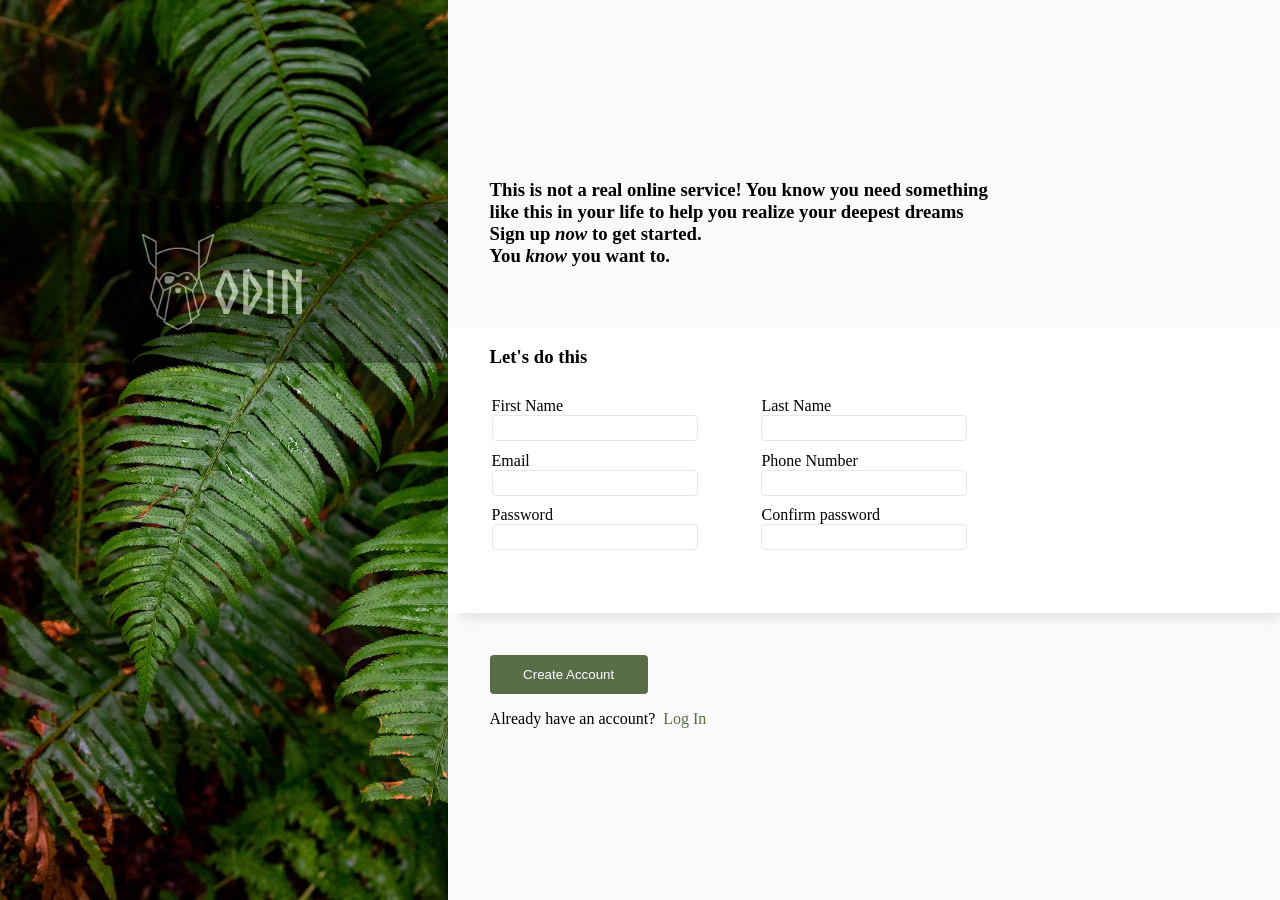
<file: index.html>
<!DOCTYPE html>
<html lang="en">
<head>
    <meta charset="UTF-8">
    <meta name="viewport" content="width=device-width, initial-scale=1.0">
    <title>Project Sign-up Form</title>

    <link rel="stylesheet" href="./stylesheets/styles.css">
</head>
<body>
    <div class="main">
        <div class="left">
            <section class="logo-container">
                <div class="odin-logo">
                    <img class="face" src="./stylesheets/images/odin-lined.png" alt="Odin Face">
                    <h1 class="logo">Odin</h1>
                </div>
            </section>
        </div>

        <div class="right">
            <div class="first">
                <h3>
                    This is not a real online service! You know you need something <br>
                    like this in your life to help you realize your deepest dreams <br>
                    Sign up <em>now</em> to get started.
                    <br>
                    You <em>know</em> you want to.
                </h3>
            </div>

            <div class="second">
                <h3 class="form-title">Let's do this</h3>
                <form action="#" method="get" class="form-main-div">
                    <div class="form-div-left">
                        <div class="form-div">
                            <label for="firstName">First Name</label>
                            <input type="text" id="firstName" name="first_name">
                        </div>
                        <div class="form-div">
                            <label for="email">Email</label>
                            <input type="email" id="email" name="email">
                        </div>
                        <div class="form-div">
                            <label for="password">Password</label>
                            <input type="password" id="password" name="password">
                        </div>
                    </div>

                    <div class="form-div-right">
                        <div class="form-div">
                            <label for="lastName">Last Name</label>
                            <input type="text" id="lastName" name="last_name">
                        </div>
                        <div class="form-div">
                            <label for="phoneNumber">Phone Number</label>
                            <input type="tel" id="phoneNumber" name="phone_number">
                        </div>
                        <div class="form-div">
                            <label for="confirmPassword">Confirm password</label>
                            <input type="password" id="confirmPassword" name="confirm_password">
                        </div>
                    </div>
                </form>
            </div>

            <div class="third">
                <button type="button" class="btn-create-account">Create Account</button>
                <div class="log-in">
                    <p>Already have an account?</p>
                    <a href="#" id="log-in-link">Log In</a>
                </div>
            </div>
        </div>
    </div>

</body>
</html>
</file>
<file: stylesheets/styles.css>
@font-face {
    font-family: Norse-Bold;
    src: url(./fonts/Norse-Bold.otf);
}

body {
    margin: 0;
    padding: 0;
}

h1 {
    color: white;
}

.main {
    width: 100vw;
    height: 100vh;
    display: flex;
    flex-direction: row;
}

.left {
    width: 35vw;
    background-image: url(./images/photo-1585202900225-6d3ac20a6962.avif);
    background-repeat: no-repeat;
    background-size: cover;
    font-family: Norse-Bold, sans-serif;
}

.logo-container {
    margin-top: 45%;
    background-color: rgba(0, 0, 0, 0.7);
    opacity: 0.5;
    overflow: hidden;
}

.odin-logo {
    display: flex;
    justify-content: center;
    align-items: center;
}

.face {
    width: 16%;
    height: 16%;
}

.logo {
    text-align: center;
    position: relative;
    top: 10px;
    font-size: 60px;
}

.right {
    width: 65vw;
    display: flex;
    flex-direction: column;
    background-color: #fafafa;
}



/* First part */

.first {
    height: 35vh;
    display: flex;
    justify-content: flex-start;
    align-items: flex-end;
    margin-left: 5%;
    margin-bottom: 5%;
}



/* Second part */

.second {
    height: 35vh;
    background-color: white;
    -webkit-box-shadow: 6px 14px 9px -7px #E8E8E8; 
    box-shadow: 6px 14px 9px -7px #E8E8E8;
}

.form-title {
    margin-left: 5%;
}

.form-main-div {
    display: flex;
    flex-direction: row;
    margin-left: 4%;
    margin-bottom: 4%;
}

.form-div {
    display: flex;
    flex-direction: column;
    margin: 5%;
}

#firstName {
    width: 200px;
    height: 20px;
    border: 0.8px solid #E5E7EB;
    border-radius: 4px;
    padding: 2px;
}

#email {
    width: 200px;
    height: 20px;
    border: 0.8px solid #E5E7EB;
    border-radius: 4px;
    padding: 2px;
}

#password {
    width: 200px;
    height: 20px;
    border: 0.8px solid #E5E7EB;
    border-radius: 4px;
    padding: 2px;
}

.form-div-right {
    margin-left: 8%;
}

#lastName {
    width: 200px;
    height: 20px;
    border: 0.8px solid #E5E7EB;
    border-radius: 4px;
    padding: 2px;
}

#phoneNumber {
    width: 200px;
    height: 20px;
    border: 0.8px solid #E5E7EB;
    border-radius: 4px;
    padding: 2px;
}

#confirmPassword {
    width: 200px;
    height: 20px;
    border: 0.8px solid #E5E7EB;
    border-radius: 4px;
    padding: 2px;
}



/* Third part */

.third {
    height: 30vh;
    margin-top: 5%;
    margin-left: 5%;
}

.btn-create-account {
    background-color: #596D48;
    border-radius: 4px;
    padding: 12px;
    color: white;
    width: 20%;
    border: none;
}

.btn-create-account:active {
    background-color: #343f2a !important;
}

.log-in {
    display: flex;
    justify-content: left;
    align-items: center;
}

#log-in-link {
    margin-left: 1%;
    text-decoration: none;
    color: #596D48;
}
</file>
